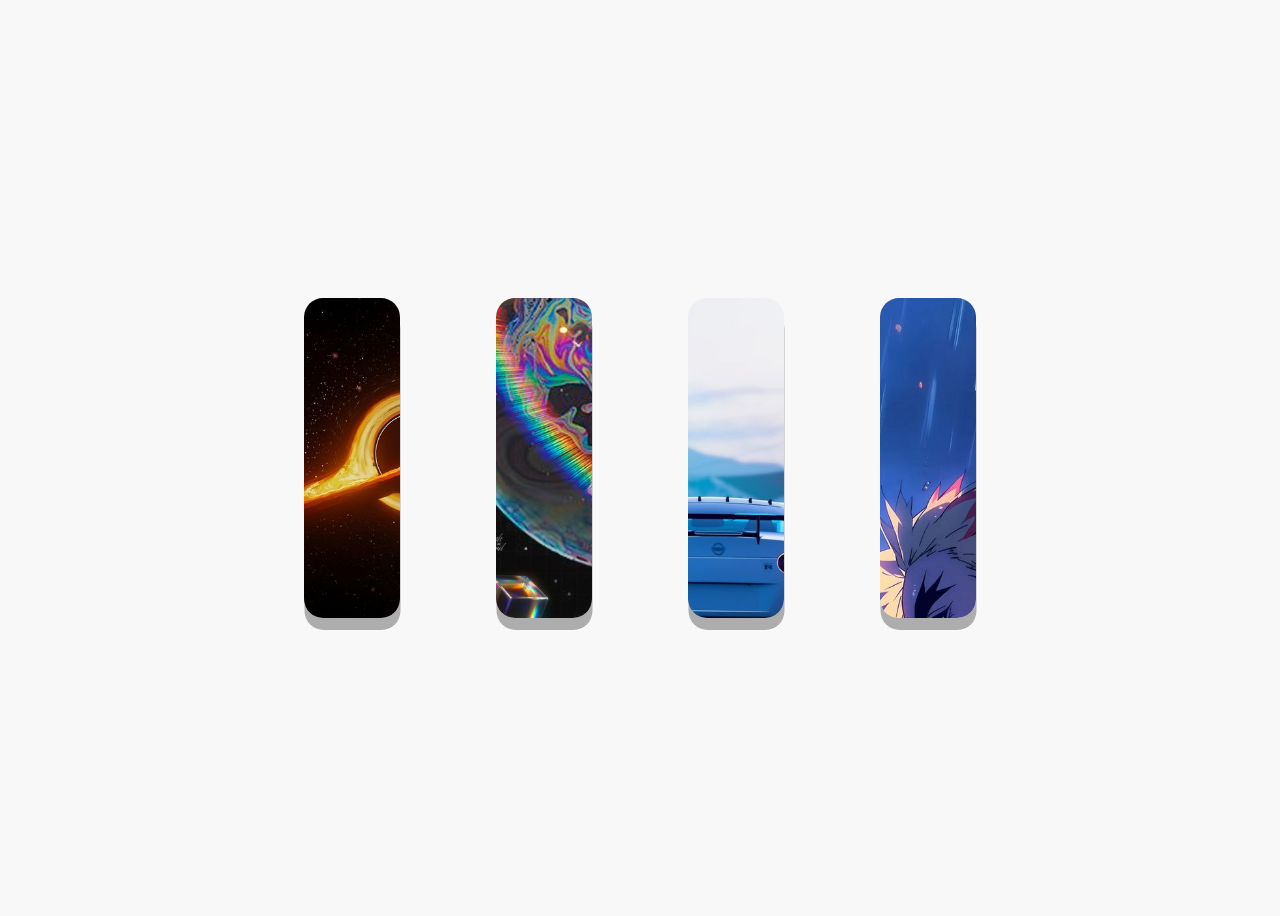
<file: Template 3/index.html>
<!DOCTYPE html>
<html lang="en">
<head>
    <meta charset="UTF-8">
    <meta name="viewport" content="width=device-width, initial-scale=1.0">
    <link rel="stylesheet" href="style.css">
    <title>Galeria</title>
</head>
<body>
    <div class="gallery">
        <figure class="card">
            <img src="img/img (1).jpeg" alt="">
        </figure>
        <figure class="card">
            <img src="img/img (2).jpeg" alt="">
        </figure>
        <figure class="card">
            <img src="img/img (3).jpeg" alt="">
        </figure>
        <figure class="card">
            <img src="img/img (4).jpeg" alt="">
        </figure>
    </div>
    
</body>
</html>
</file>
<file: Template 3/style.css>
:root{
    --background: #f8f8f8;
}

body{
    background-color: var(--background);
    display: grid;
    place-items: center;
    height: 100vh;
}

.gallery{
    display: flex;
    gap:1rem;
    max-width: 80rem;
}

.card{
    position: relative;
    left: 0px;
    width: 6rem;
    border-radius: 1.2rem;
    height: 20rem;
    overflow: hidden;
    background-color: var(--background);
    transition: 0.5s ease-in-out;
    box-shadow: 0.5px 12px rgba(0, 0, 0, 0.3);
    flex: 0.25;
}

.card img{
    position: relative;
    height: 20rem;
    width: 30rem;
    object-fit: cover;
}

.card:hover{
    flex: 2;
    font-weight: bold;
    cursor: pointer;
    border-radius: 1rem;
}

.card:nth-child(1) img{
    left: -8rem;
}

.card:nth-child(2) img{
    left: -6rem;
}

.card:nth-child(3) img{
    left: -14rem;
}

.card:nth-child(4) img{
    left: -8rem;
}
</file>
